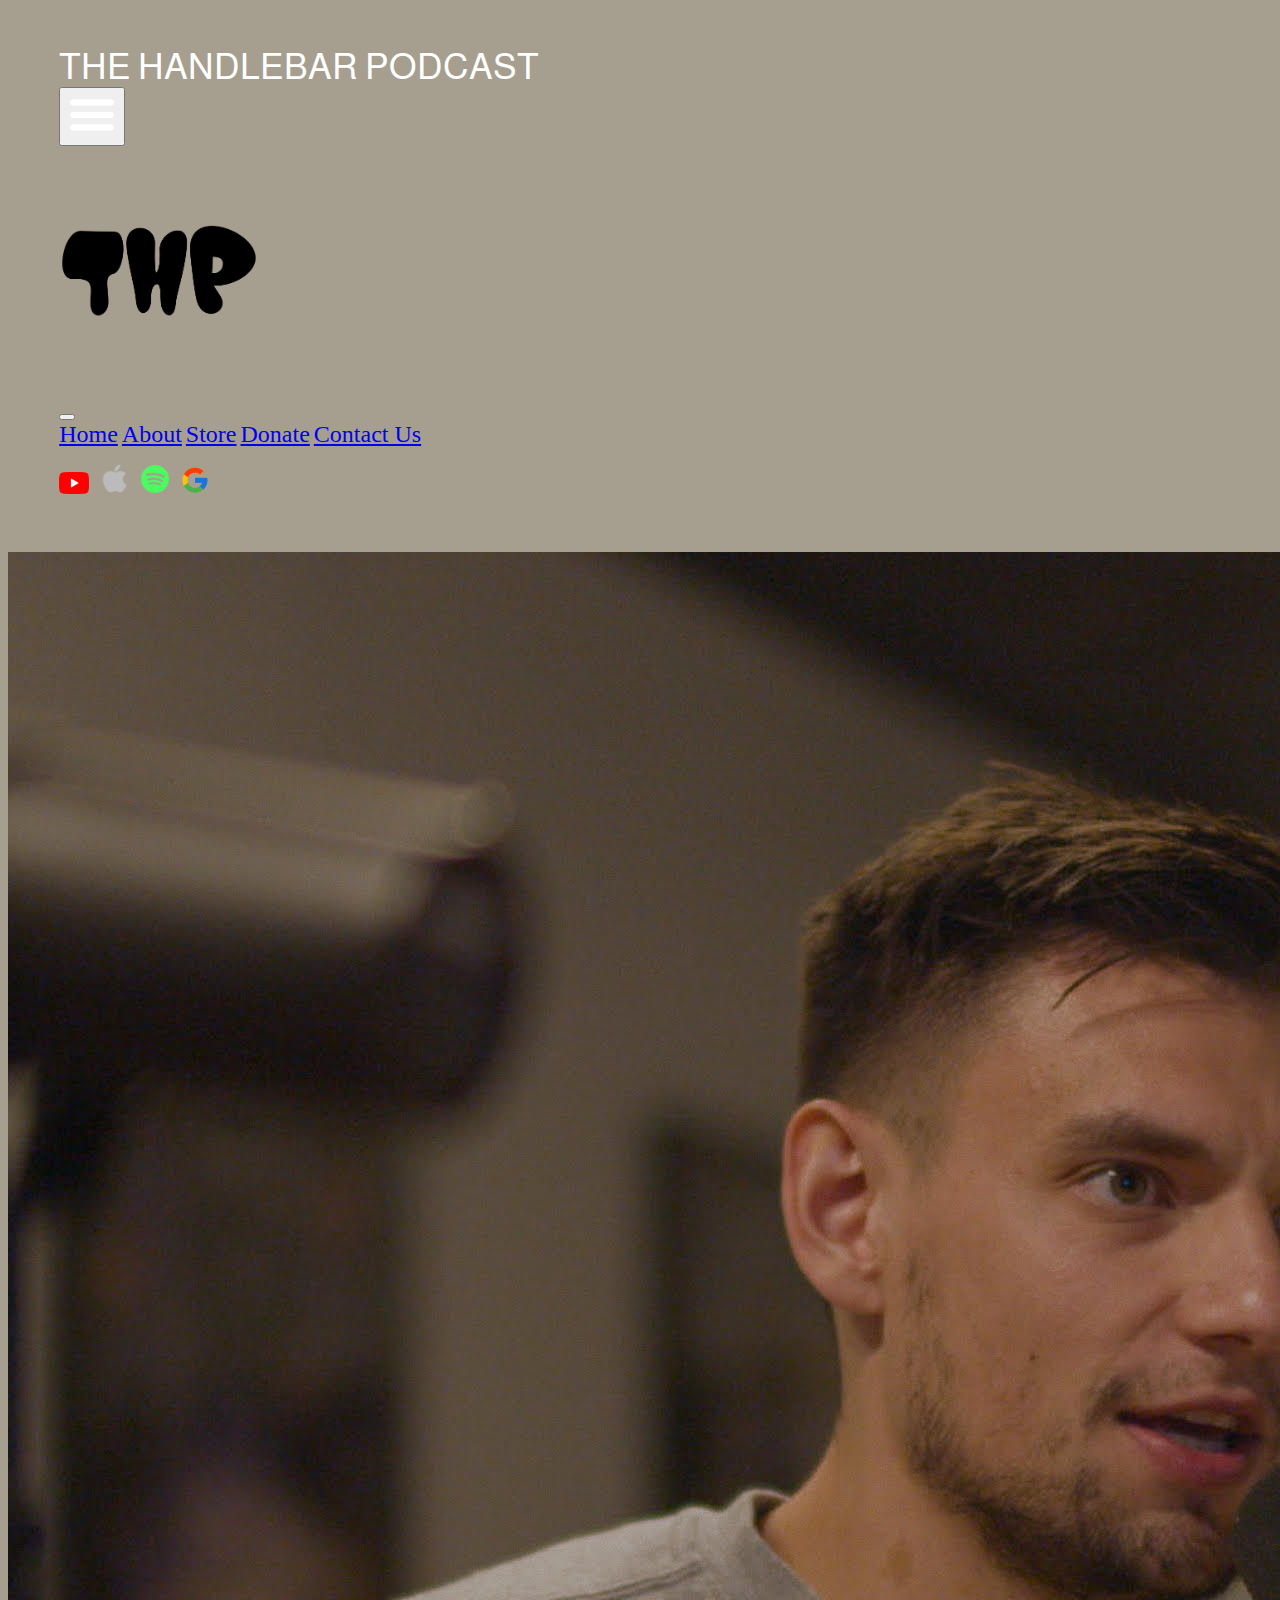
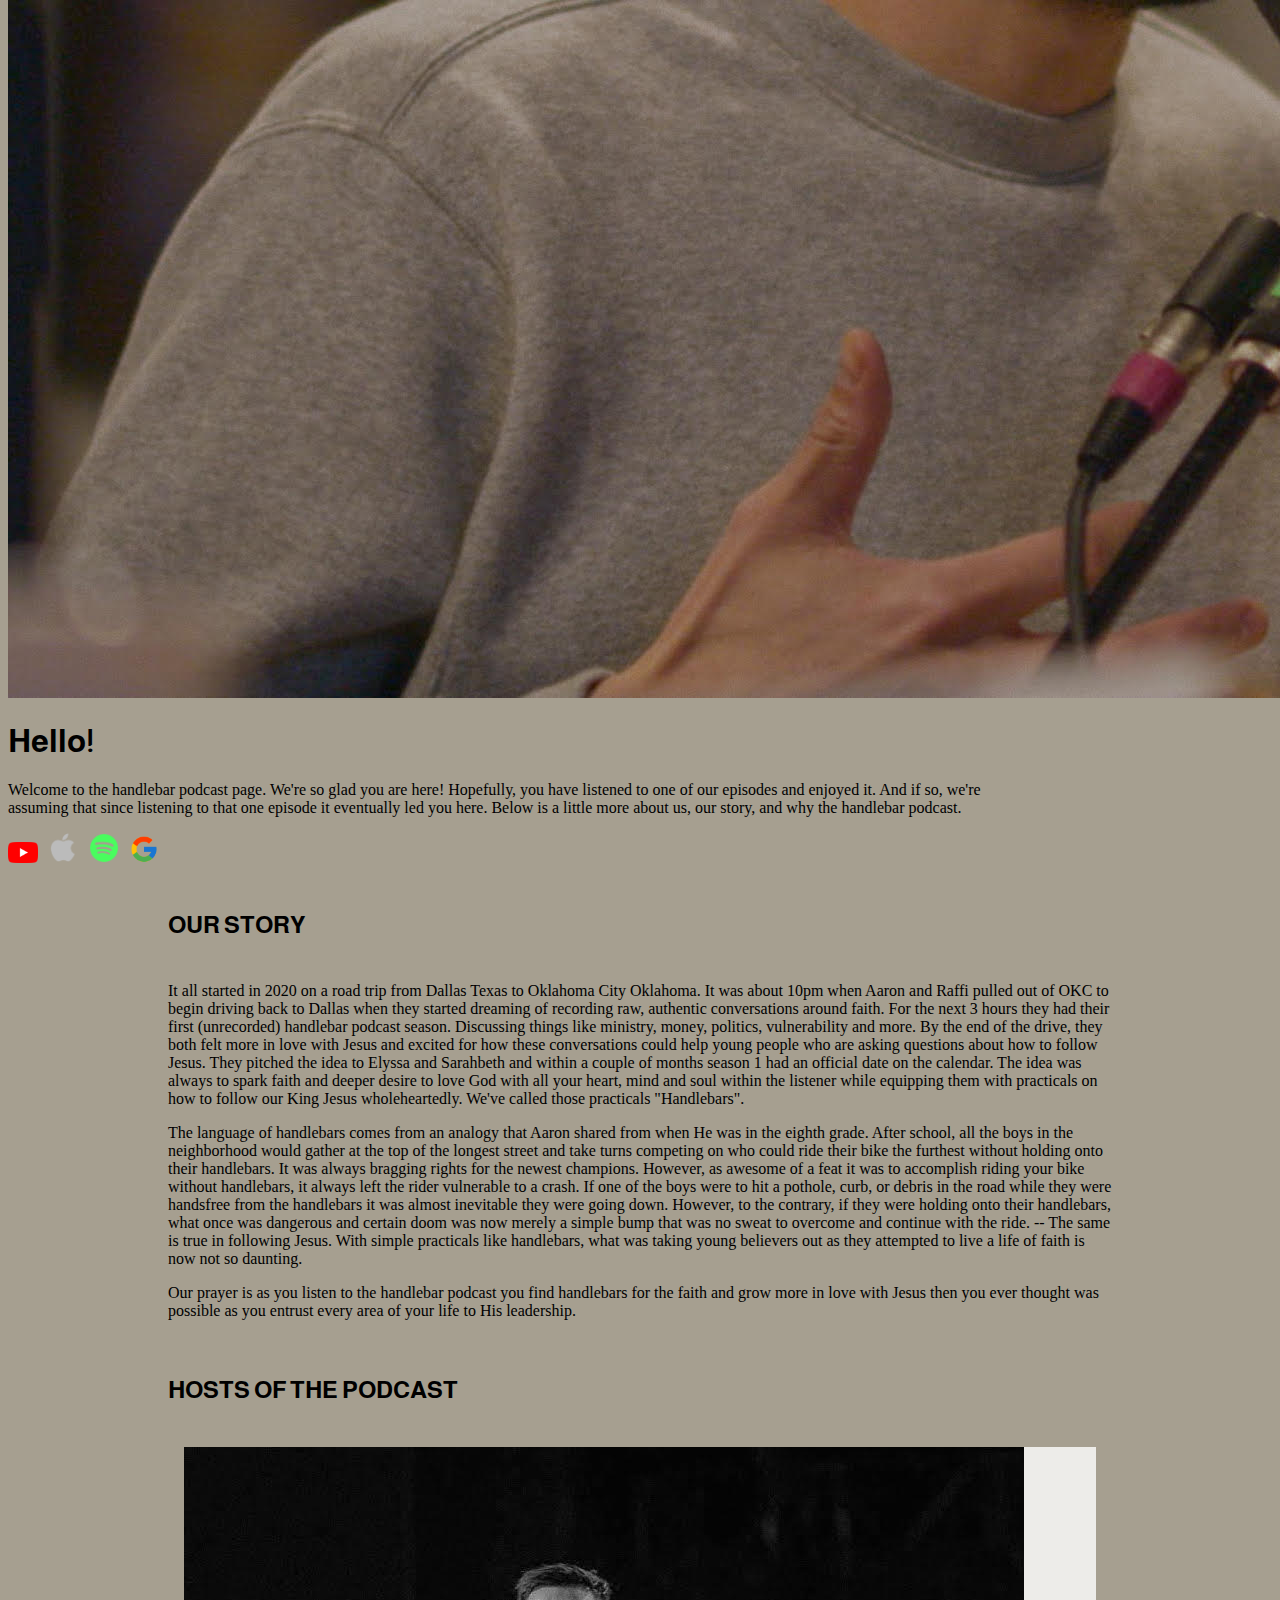
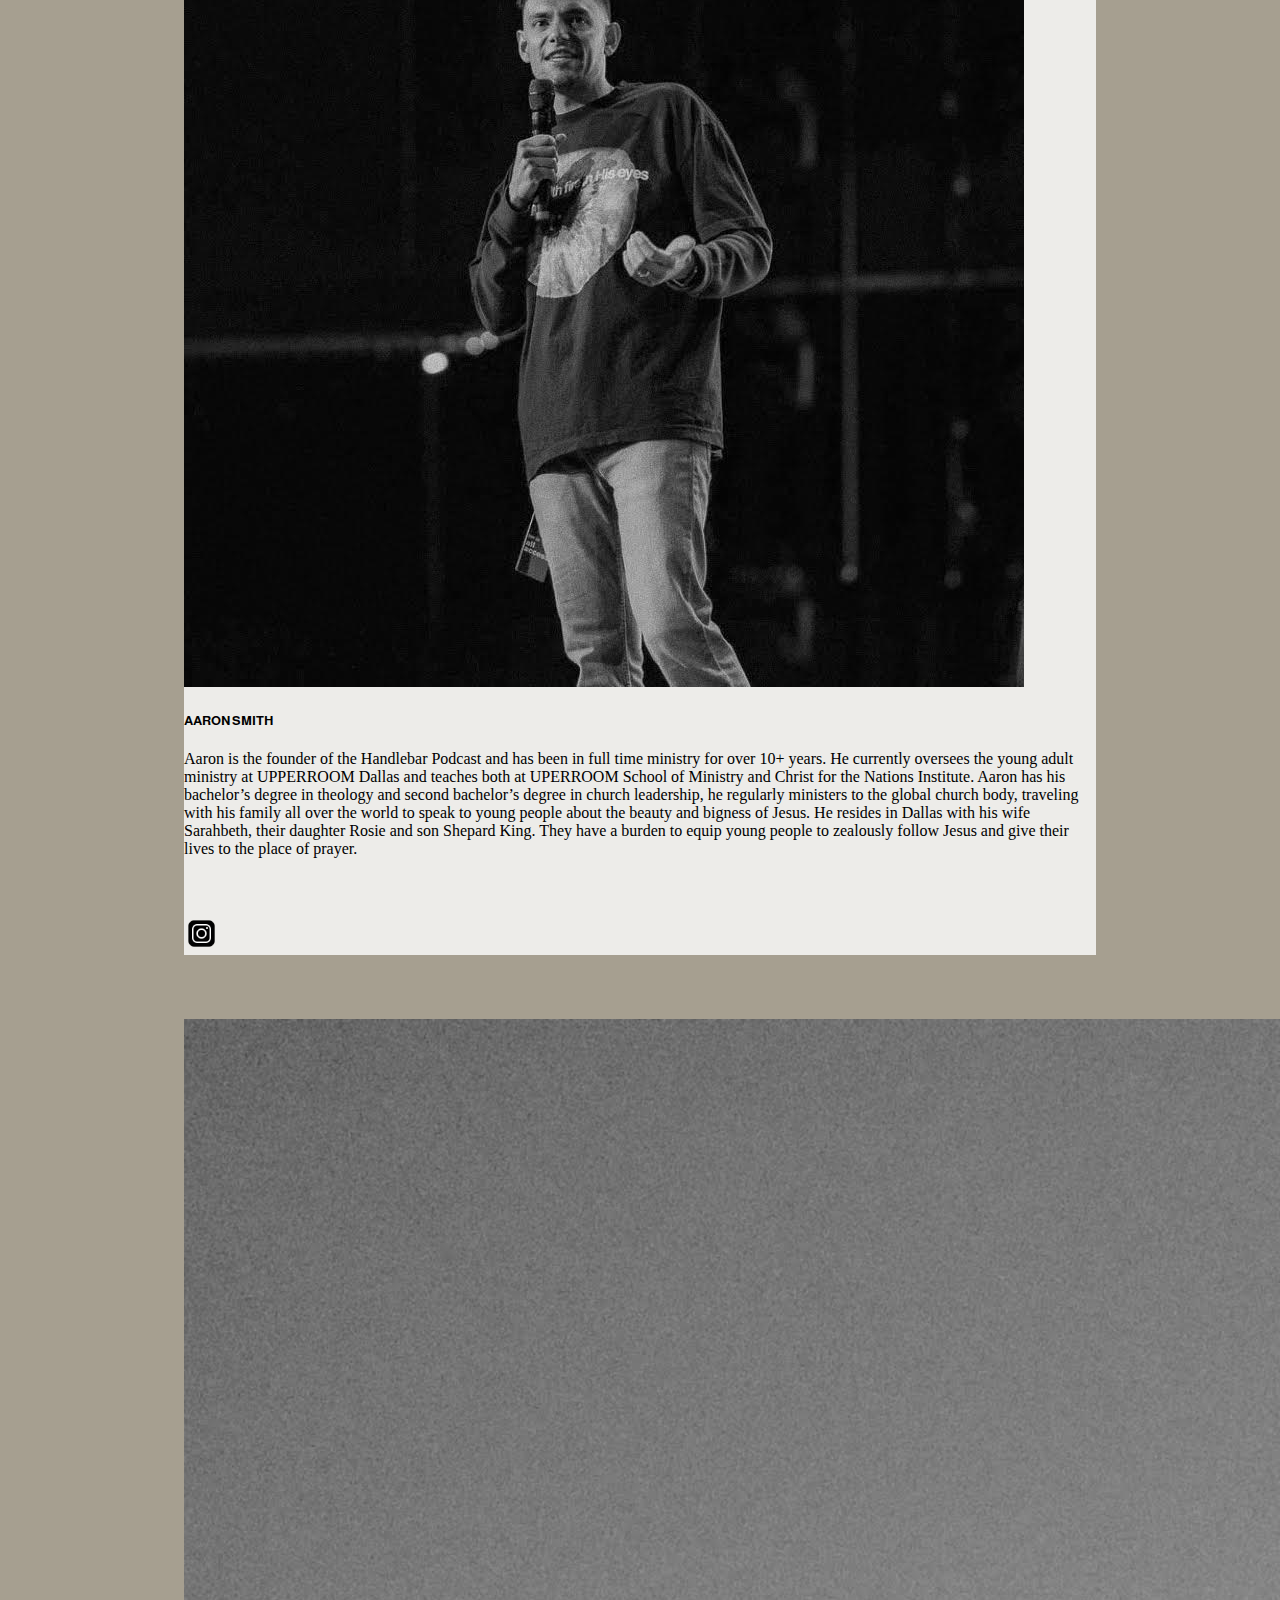
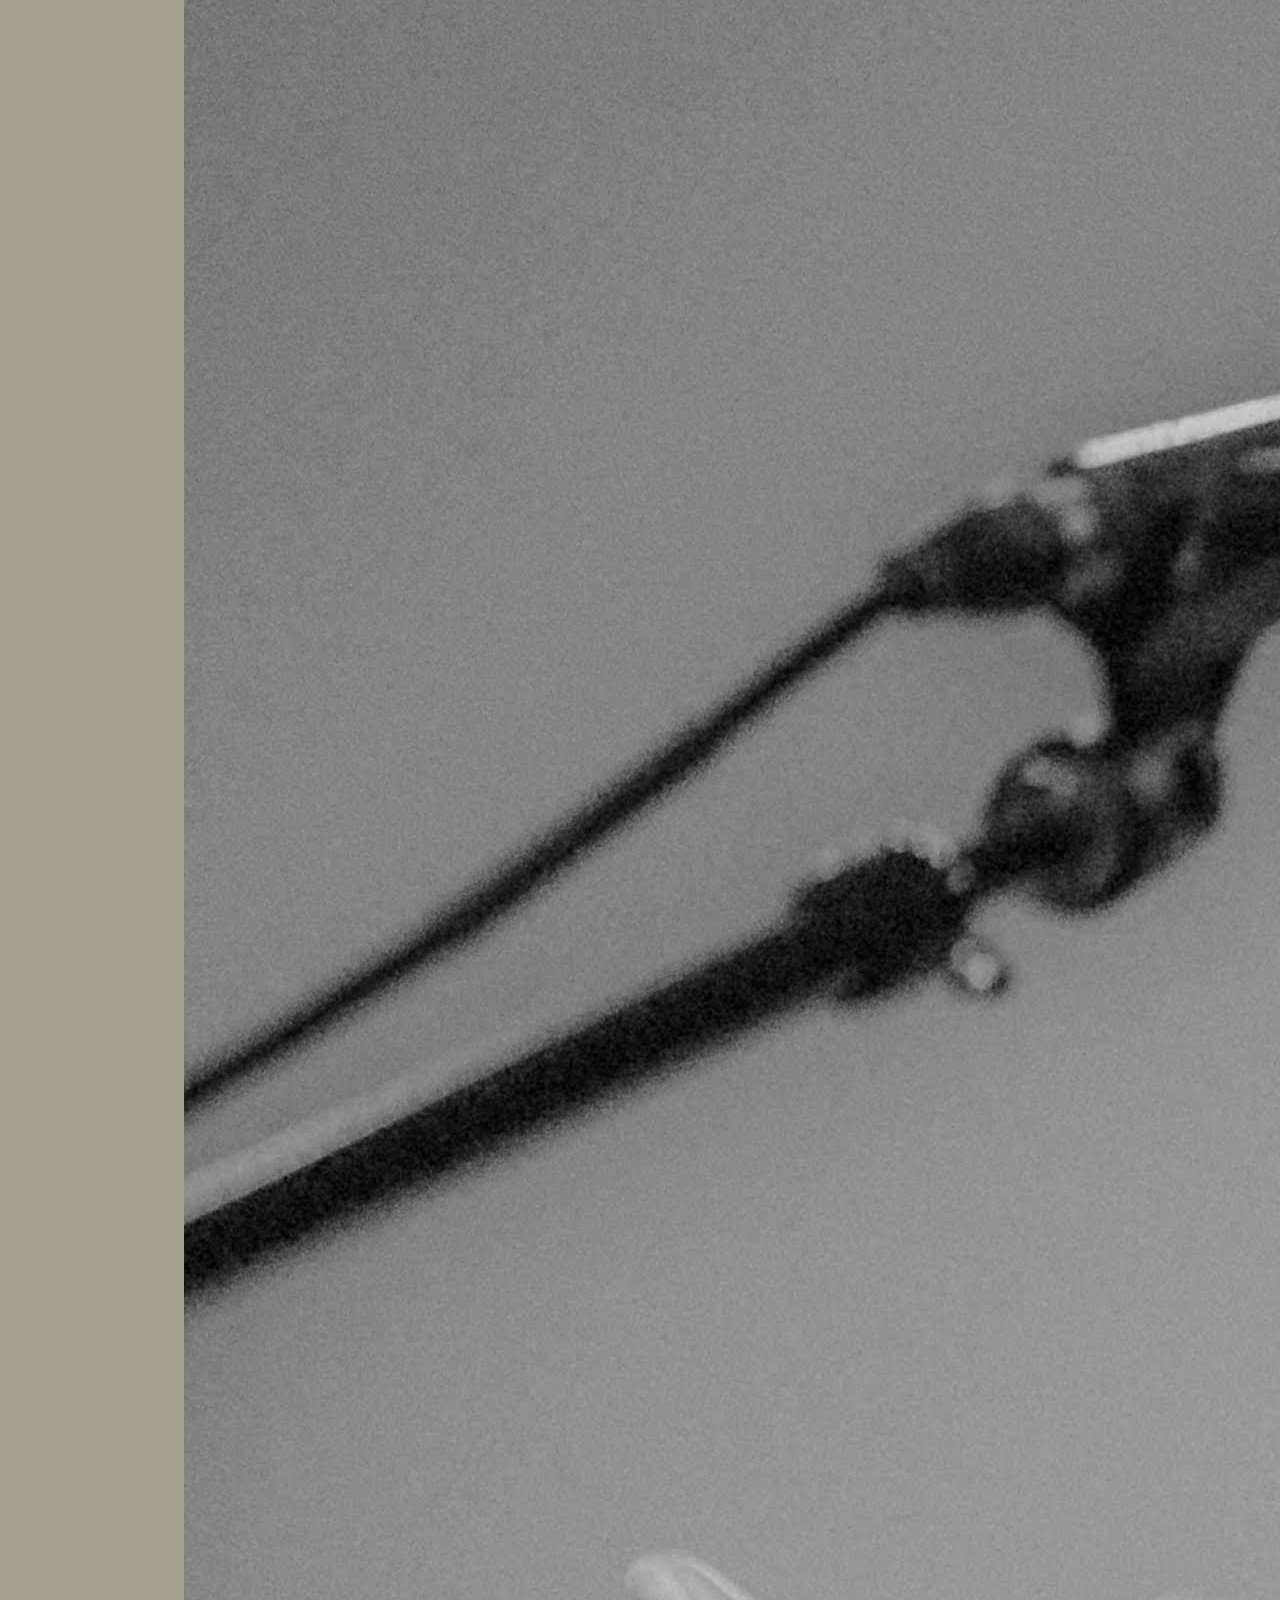
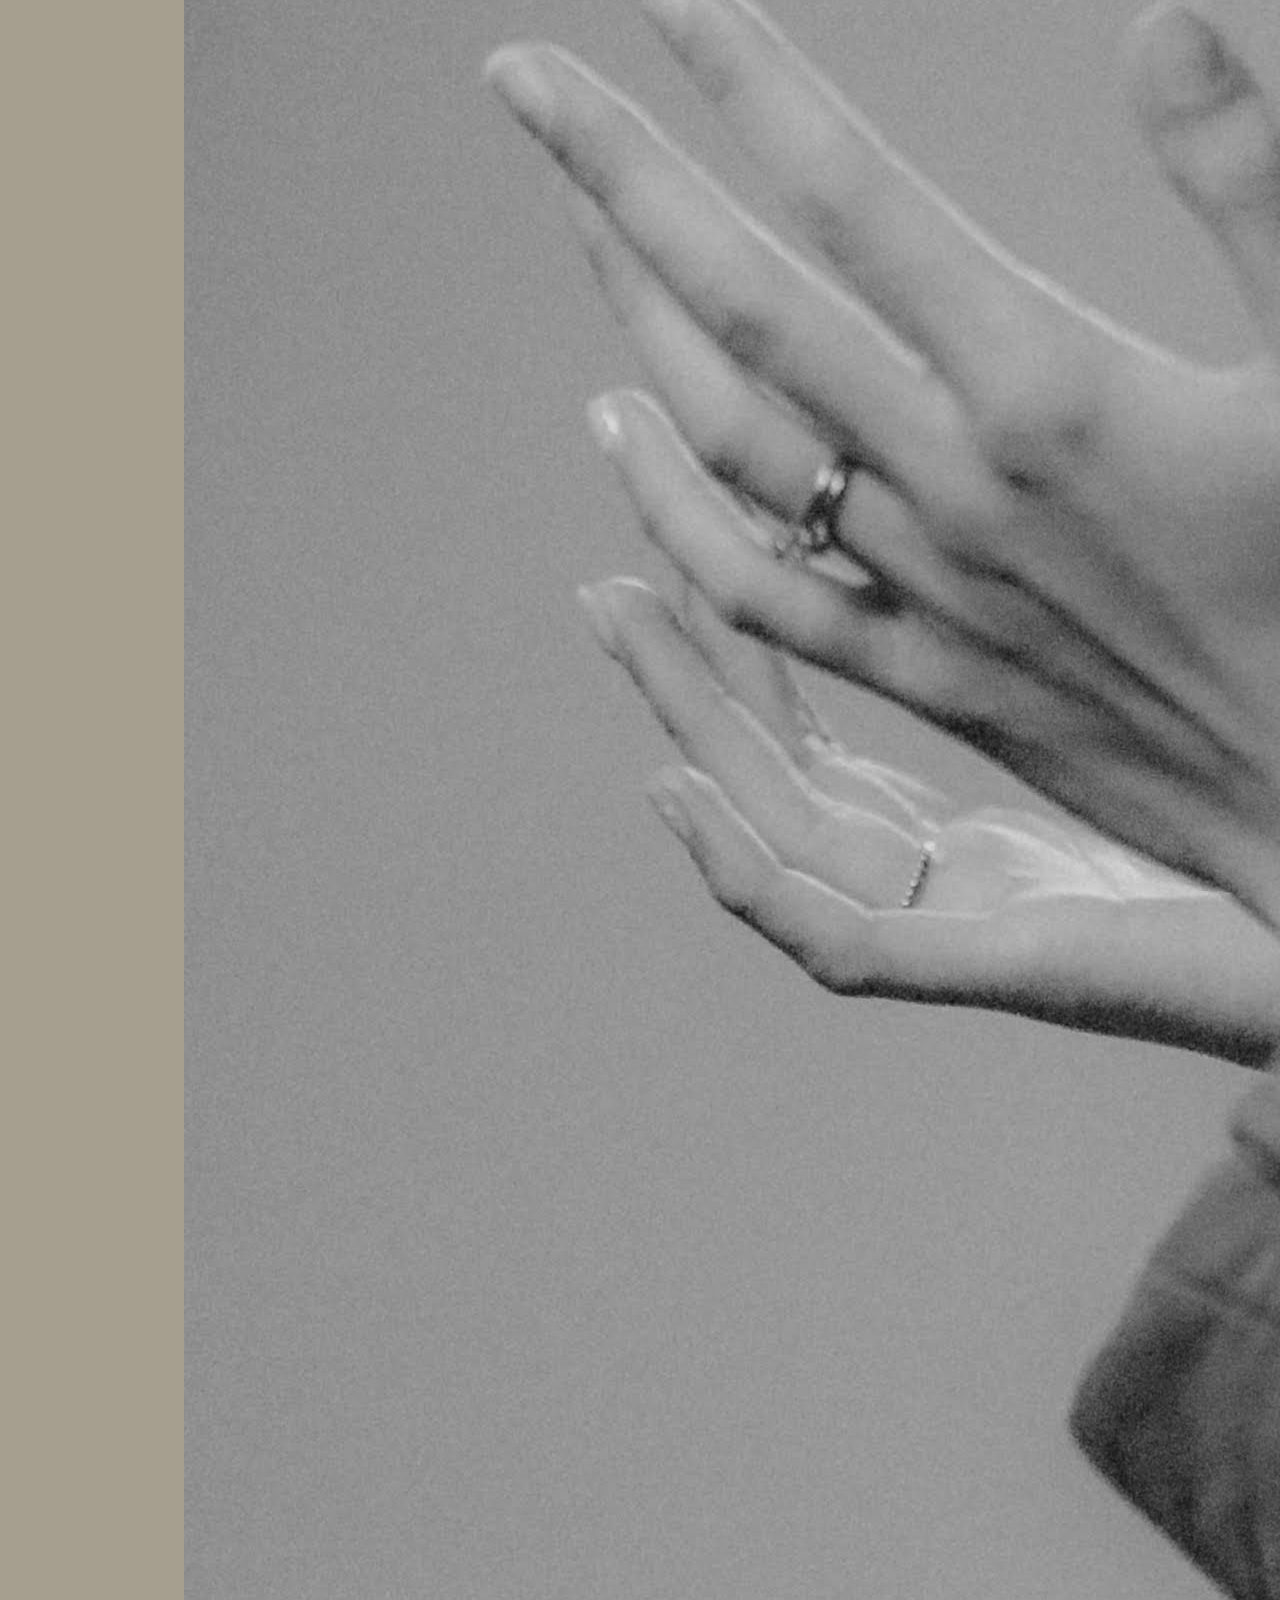
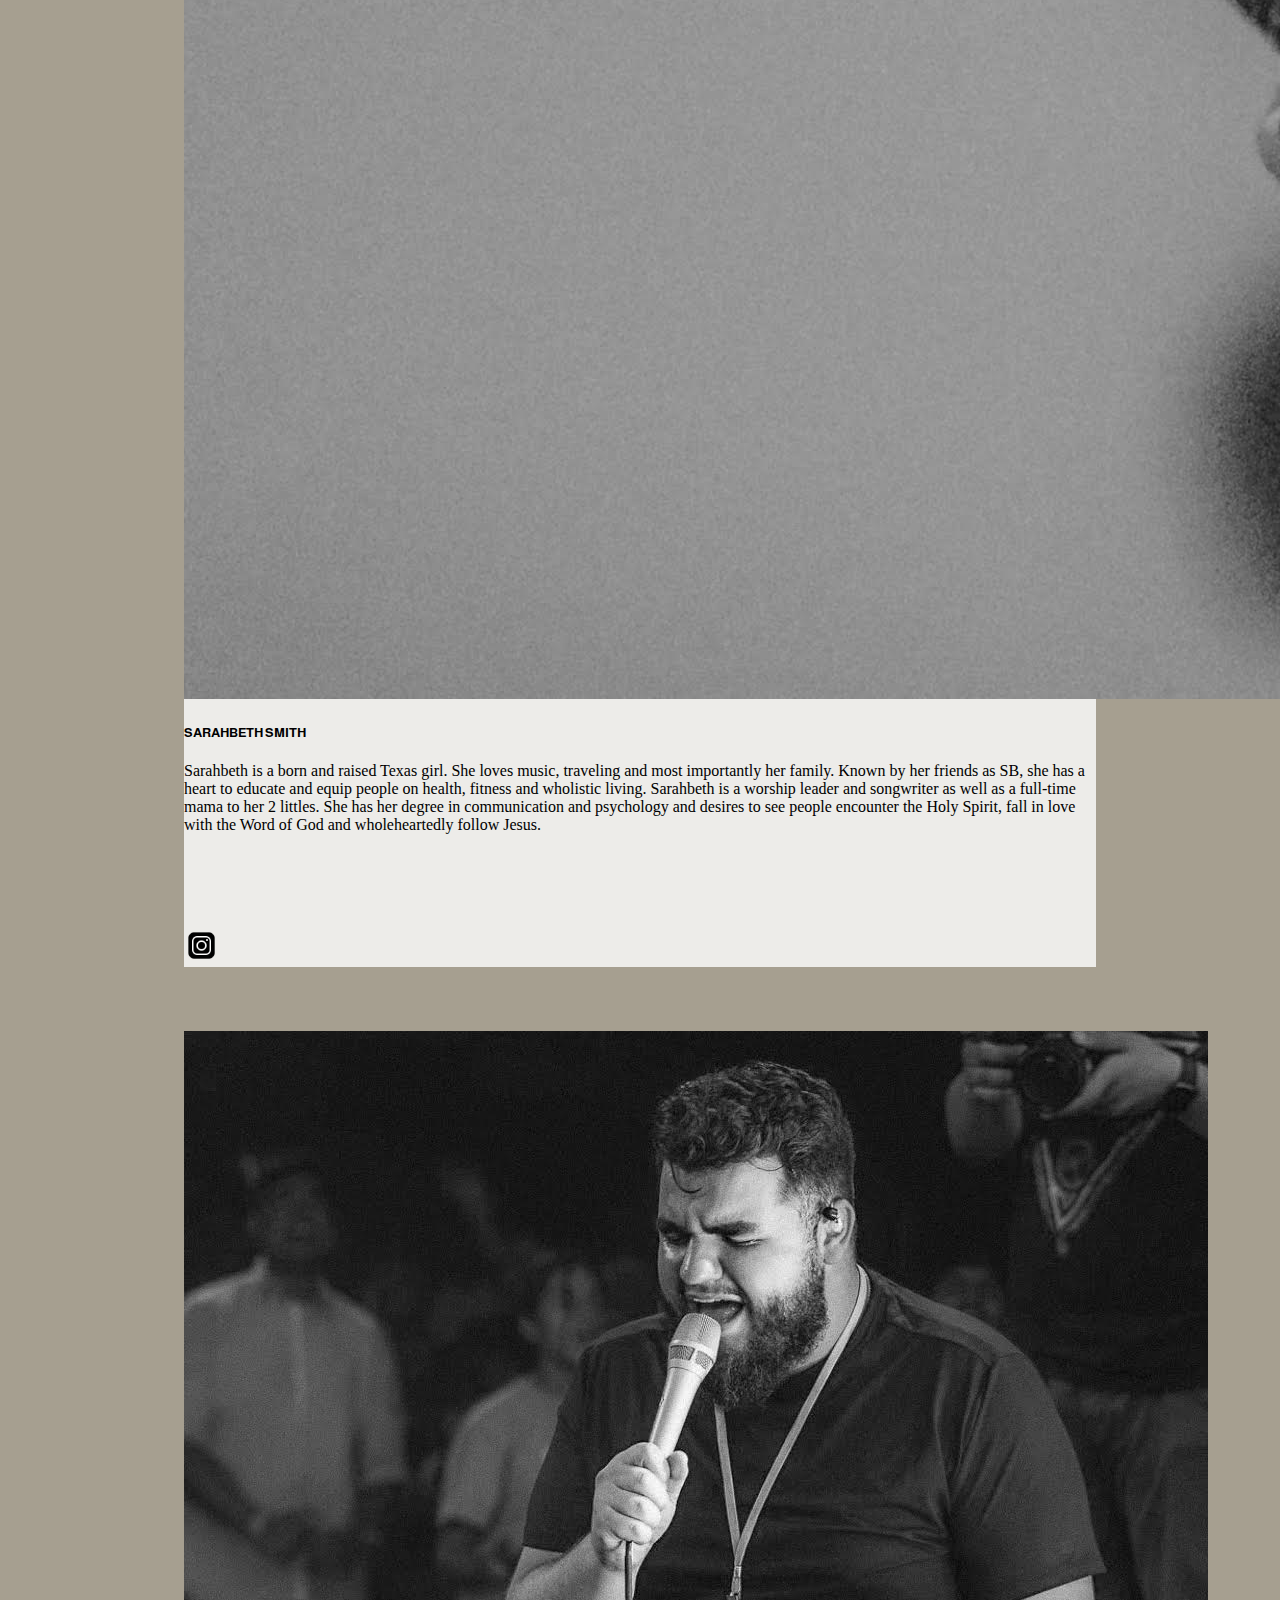
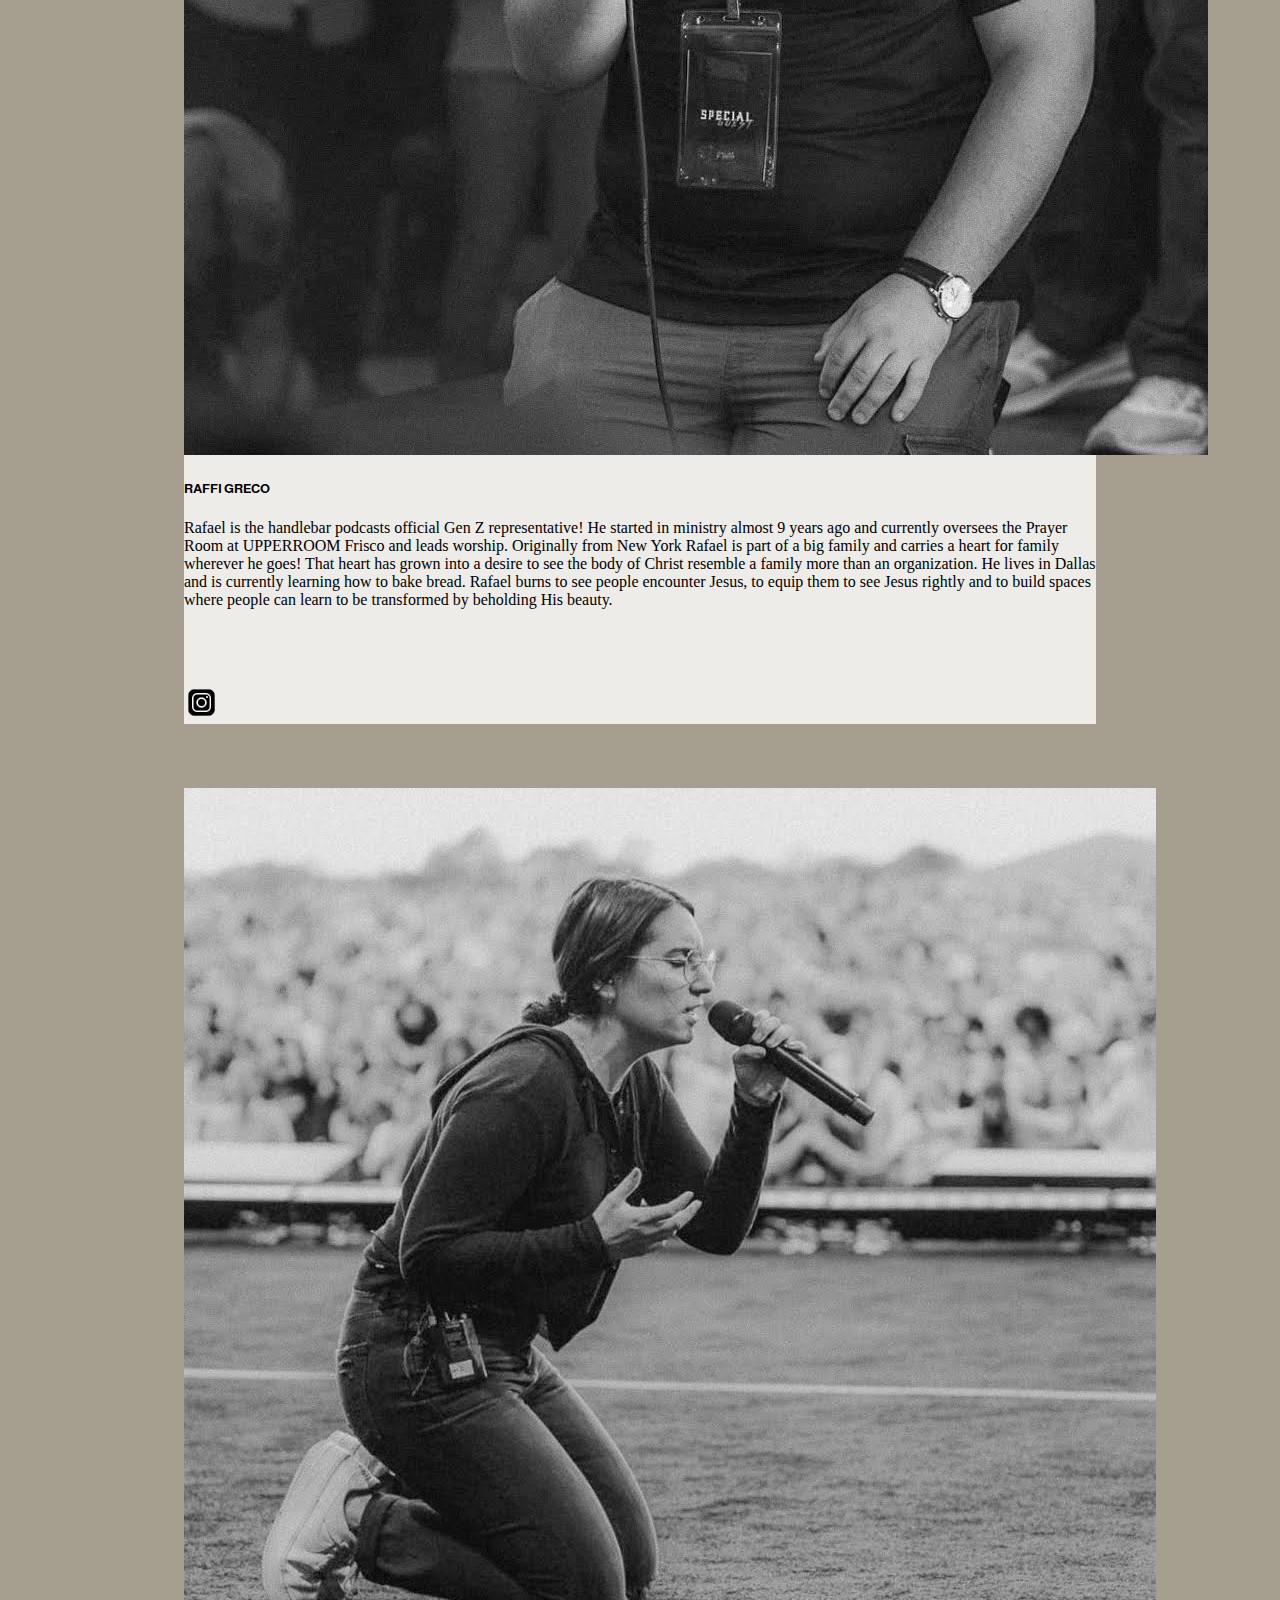
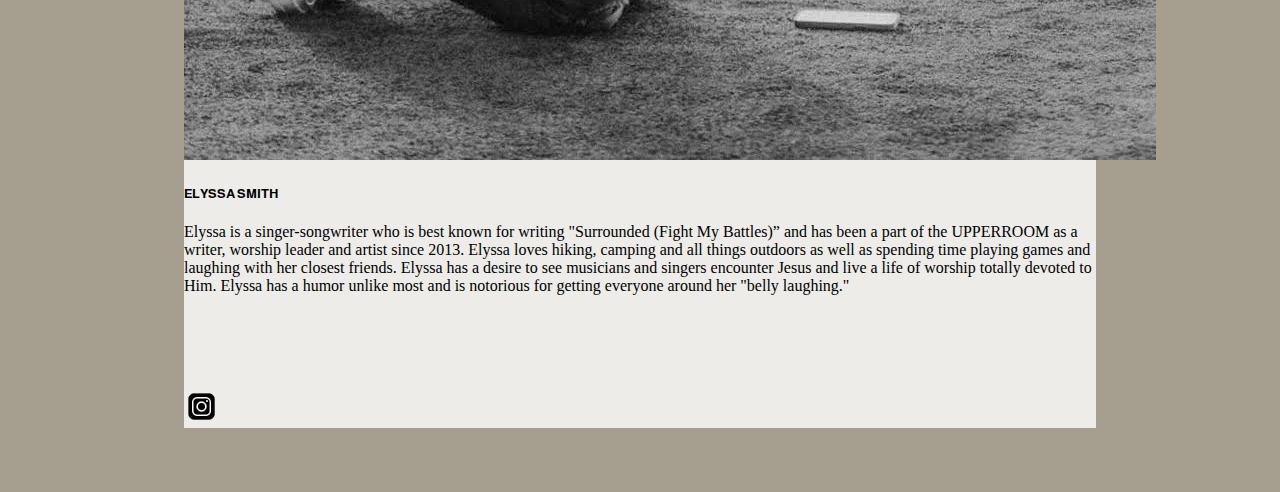
<file: about.html>
<!doctype html>
<html lang="en">
<head>
    <meta charset="UTF-8">
    <meta name="viewport"
          content="width=device-width, user-scalable=no, initial-scale=1.0, maximum-scale=1.0, minimum-scale=1.0">
    <meta http-equiv="X-UA-Compatible" content="ie=edge">
    <title>The Handlebar Podcast | About</title>
    <link rel="shortcut icon" href="img/favicon.png" type="image/x-icon">
    <link rel="preconnect" href="https://fonts.googleapis.com">
    <link rel="preconnect" href="https://fonts.gstatic.com" crossorigin>
    <link href="https://fonts.googleapis.com/css2?family=Almarai:wght@700&display=swap" rel="stylesheet">
    <link href="https://cdn.jsdelivr.net/npm/bootstrap@5.3.0-alpha1/dist/css/bootstrap.min.css" rel="stylesheet" integrity="sha384-GLhlTQ8iRABdZLl6O3oVMWSktQOp6b7In1Zl3/Jr59b6EGGoI1aFkw7cmDA6j6gD" crossorigin="anonymous">
    <link rel="stylesheet" href="css/loader.css" type="text/css">
    <link rel="stylesheet" href="css/style.css" type="text/css">
</head>
<body>
<div id="loader-container">
    <span class="loader"></span>
</div>
<div id="wrapper">
<header>
        <nav class="navbar">
            <div class="row" style="width: 100%">
                <div class="col-10 d-flex align-items-center">
                    <a href="index.html" class="nav-home">The Handlebar Podcast</a>
                </div>
                <div class="col-2 d-flex justify-content-end align-items-start p-0">
                    <button class="btn border-0 btn-light bg-transparent p-0" type="button" data-bs-toggle="offcanvas" data-bs-target="#offcanvasRight" aria-controls="offcanvasRight"><img width="50px" src="img/icon-menu.png" alt="Menu"></button>

                    <div class="offcanvas offcanvas-end" tabindex="-1" id="offcanvasRight" aria-labelledby="offcanvasRightLabel">
                        <div class="offcanvas-header">
                            <h1 class="offcanvas-title nav-home" style="color: black" id="offcanvasRightLabel"><img width="200px" src="img/favicon.png" alt="THP"></h1>
                            <button type="button" class="btn-close" data-bs-dismiss="offcanvas" aria-label="Close"></button>
                        </div>
                        <div class="offcanvas-body">
                            <a class="dropdown-item" href="index.html">Home</a>
                            <a class="dropdown-item" href="about.html">About</a>
                            <a class="dropdown-item" href="https://shop.thehandlebarpodcast.com">Store</a>
                            <a class="dropdown-item" href="donate.html">Donate</a>
                            <a class="dropdown-item" href="contact.html">Contact Us</a>
                            <p class="mt-4">
                                <small class="text-muted">
                                    <a href="https://tools.tastethecode.com/youtube-latest/r/thehandlebarpodcast"><img src="img/icon-youtube.png" alt="Watch on YouTube"></a>
                                    <a href="https://podcasts.apple.com/podcast/id1629208237?app=podcast"><img src="img/icon-apple.png" alt="Listen on Apple"></a>
                                    <a href="https://open.spotify.com/show/7tGgBnNpm9MXQbXWcF2i4J"><img src="img/icon-spotify.png" alt="Listen on Spotify"></a>
                                    <a href="https://podcasts.google.com/feed/aHR0cHM6Ly9hbmNob3IuZm0vcy85NzM1MGJhMC9wb2RjYXN0L3Jzcw"><img src="img/icon-google.png" alt="Listen on Google"></a>
                                </small>
                            </p>
                        </div>
                    </div>
                </div>
            </div>
        </nav>
    </header>
<div class="container">
    <main>
        <section class="greeting d-flex justify-content-center align-items-center mx-auto">
            <div class="card mb-3" style="max-width: 100%;">
                <div class="row g-0">
                    <div class="col-lg-4">
                        <img id="img-intro" src="img/aaron.jpg" class="img-fluid rounded" alt="The Smith's">
                    </div>
                    <div class="col-lg-8">
                        <div class="card-body">
                            <h1 class="card-title mb-4">Hello!</h1>
                            <p class="card-text mb-3">Welcome to the handlebar podcast page. We're so glad you are here! Hopefully, you have listened to one of our episodes and enjoyed it. And if so, we're assuming that since listening to that one episode it eventually led you here. Below is a little more about us, our story, and why the handlebar podcast.</p>
                            <p class="card-text"><small class="text-muted">
                                <a href="https://tools.tastethecode.com/youtube-latest/r/thehandlebarpodcast"><img src="img/icon-youtube.png" alt="Watch on YouTube"></a>
                                <a href="https://podcasts.apple.com/podcast/id1629208237?app=podcast"><img src="img/icon-apple.png" alt="Listen on Apple"></a>
                                <a href="https://open.spotify.com/show/7tGgBnNpm9MXQbXWcF2i4J"><img src="img/icon-spotify.png" alt="Listen on Spotify"></a>
                                <a href="https://podcasts.google.com/feed/aHR0cHM6Ly9hbmNob3IuZm0vcy85NzM1MGJhMC9wb2RjYXN0L3Jzcw"><img src="img/icon-google.png" alt="Listen on Google"></a>
                            </small></p>
                        </div>
                    </div>
                </div>
            </div>
        </section>
        <section>
            <div class="card mb-3">
                <div class="card-body story">
                    <h2 class="card-title text-center">OUR STORY</h2>
                    <p class="card-text">It all started in 2020 on a road trip from Dallas Texas to Oklahoma City Oklahoma. It was about 10pm when Aaron and Raffi pulled out of OKC to begin driving back to Dallas when they started dreaming of recording raw, authentic conversations around faith.  For the next 3 hours they had their first (unrecorded) handlebar podcast season. Discussing things like ministry, money, politics, vulnerability and more. By the end of the drive, they both felt more in love with Jesus and excited for how these conversations could help young people who are asking questions about how to follow Jesus. They pitched the idea to Elyssa and Sarahbeth and within a couple of months season 1 had an official date on the calendar. The idea was always to spark faith and deeper desire to love God with all your heart, mind and soul within the listener while equipping them with practicals on how to follow our King Jesus wholeheartedly. We've called those practicals "Handlebars".
                    </p><p class="card-text">The language of handlebars comes from an analogy that Aaron shared from when He was in the eighth grade. After school, all the boys in the neighborhood would gather at the top of the longest street and take turns competing on who could ride their bike the furthest without holding onto their handlebars. It was always bragging rights for the newest champions. However, as awesome of a feat it was to accomplish riding your bike without handlebars, it always left the rider vulnerable to a crash. If one of the boys were to hit a pothole, curb, or debris in the road while they were handsfree from the handlebars it was almost inevitable they were going down. However, to the contrary, if they were holding onto their handlebars, what once was dangerous and certain doom was now merely a simple bump that was no sweat to overcome and continue with the ride. -- The same is true in following Jesus. With simple practicals like handlebars, what was taking young believers out as they attempted to live a life of faith is now not so daunting.</p>
                    <p class="card-text">Our prayer is as you listen to the handlebar podcast you find handlebars for the faith and grow more in love with Jesus then you ever thought was possible as you entrust every area of your life to His leadership.</p>
                </div>
            </div>
        </section>
        <section>
            <div class="card story">
                <h2 class="text-center">HOSTS OF THE PODCAST</h2>
                <div class="row text-center">
                    <div class="col-md-6">
                        <div class="card hosts">
                            <img src="img/bio-aaron.jpg" class="card-img-top" alt="Aaron Smith Headshot">
                            <div class="card-body">
                                <h5 class="card-title">Aaron Smith</h5>
                                <div class="overflow-auto">
                                    <p class="card-text text-start">Aaron is the founder of the Handlebar Podcast and has been in full time ministry for over 10+ years. He currently oversees the young adult ministry at UPPERROOM Dallas and teaches both at UPERROOM School of Ministry and Christ for the Nations Institute. Aaron has his bachelor’s degree in theology and second bachelor’s degree in church leadership, he regularly ministers to the global church body, traveling with his family all over the world to speak to young people about the beauty and bigness of Jesus. He resides in Dallas with his wife Sarahbeth, their daughter Rosie and son Shepard King. They have a burden to equip young people to zealously follow Jesus and give their lives to the place of prayer.</p>
                                </div>
                                <p class="card-text text-start"><a href="https://www.instagram.com/amannamedaaron/"><img src="img/icon-instagram.png" alt="Aaron on Instagram" width="35px"></a></p>
                            </div>
                        </div>
                    </div>
                    <div class="col-md-6">
                        <div class="card hosts">
                            <img src="img/bio-sarahbeth.jpg" class="card-img-top" alt="Sarahbeth Smith Headshot">
                            <div class="card-body">
                                <h5 class="card-title">Sarahbeth Smith</h5>
                                <div class="overflow-auto">
                                    <p class="card-text text-start">Sarahbeth is a born and raised Texas girl. She loves music, traveling and most importantly her family. Known by her friends as SB, she has a heart to educate and equip people on health, fitness and wholistic living. Sarahbeth is a worship leader and songwriter as well as a full-time mama to her 2 littles. She has her degree in communication and psychology and desires to see people encounter the Holy Spirit, fall in love with the Word of God and wholeheartedly follow Jesus.</p>
                                </div>
                                <p class="card-text text-start"><a href="https://www.instagram.com/sarahbethsmith__/"><img src="img/icon-instagram.png" alt="Sarahbeth on Instagram" width="35px"></a></p>
                            </div>
                        </div>
                    </div>
                </div>
                <div class="row text-center">
                    <div class="col-md-6">
                        <div class="card hosts">
                            <img src="img/bio-raffi.jpg" class="card-img-top" alt="Raffi Greco Headshot">
                            <div class="card-body">
                                <h5 class="card-title">Raffi Greco</h5>
                                <div class="overflow-auto">
                                    <p class="card-text text-start">Rafael is the handlebar podcasts official Gen Z representative! He started in ministry almost 9 years ago and currently oversees the Prayer Room at UPPERROOM Frisco and leads worship. Originally from New York Rafael is part of a big family and carries a heart for family wherever he goes! That heart has grown into a desire to see the body of Christ resemble a family more than an organization. He lives in Dallas and is currently learning how to bake bread. Rafael burns to see people encounter Jesus, to equip them to see Jesus rightly and to build spaces where people can learn to be transformed by beholding His beauty.</p>
                                </div>
                                <p class="card-text text-start"><a href="https://www.instagram.com/raffi.greco/"><img src="img/icon-instagram.png" alt="Raffi on Instagram" width="35px"></a></p>
                            </div>
                        </div>
                    </div>
                    <div class="col-md-6">
                        <div class="card hosts">
                            <img src="img/bio-elyssa.jpg" class="card-img-top" alt="Elyssa Smith Headshot">
                            <div class="card-body">
                                <h5 class="card-title">Elyssa Smith</h5>
                                <div class="overflow-auto">
                                    <p class="card-text text-start">Elyssa is a singer-songwriter who is best known for writing "Surrounded (Fight My Battles)” and has been a part of the UPPERROOM as a writer, worship leader and artist since 2013. Elyssa loves hiking, camping and all things outdoors as well as spending time playing games and laughing with her closest friends. Elyssa has a desire to see musicians and singers encounter Jesus and live a life of worship totally devoted to Him. Elyssa has a humor unlike most and is notorious for getting everyone around her "belly laughing." </p>
                                </div>
                                <p class="card-text text-start"><a href="https://www.instagram.com/elyssasm/"><img src="img/icon-instagram.png" alt="Elyssa on Instagram" width="35px"></a></p>
                            </div>
                        </div>
                    </div>
                </div>
            </div>
        </section>
    </main>
    </div>
</div>
<script src="js/loader.js"></script>
<script src="https://code.jquery.com/jquery-3.5.1.min.js"></script>
<script src="https://cdn.jsdelivr.net/npm/bootstrap@5.3.0-alpha1/dist/js/bootstrap.bundle.min.js" integrity="sha384-w76AqPfDkMBDXo30jS1Sgez6pr3x5MlQ1ZAGC+nuZB+EYdgRZgiwxhTBTkF7CXvN" crossorigin="anonymous"></script>
</body>
</html>
</file>
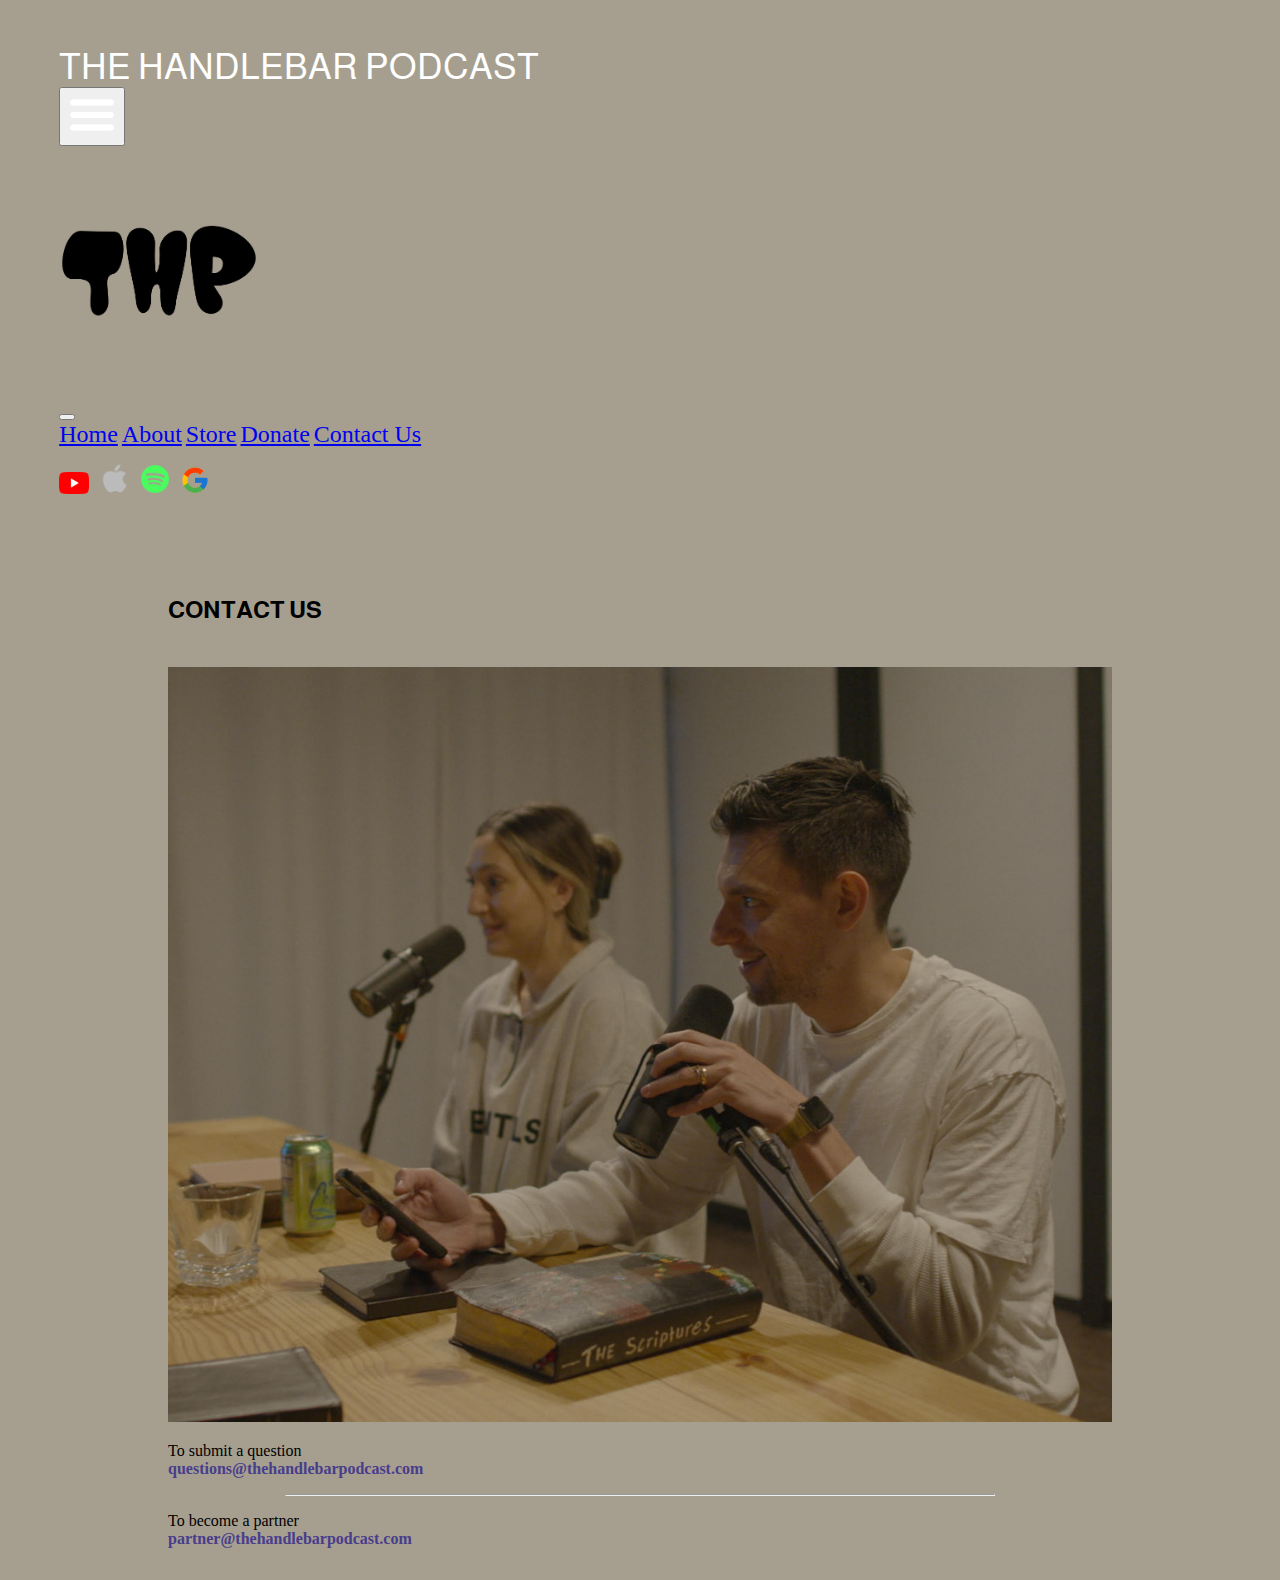
<file: contact.html>
<!doctype html>
<html lang="en">
<head>
    <meta charset="UTF-8">
    <meta name="viewport" content="width=device-width, user-scalable=no, initial-scale=1.0, maximum-scale=1.0, minimum-scale=1.0">
    <meta http-equiv="X-UA-Compatible" content="ie=edge">
    <meta name="description" content="Become a partner with or submit your questions to The Handlebar Podcast.">
    <title>The Handlebar Podcast | Contact Us</title>
    <link rel="shortcut icon" href="img/favicon.png" type="image/x-icon">
    <link rel="preconnect" href="https://fonts.googleapis.com">
    <link rel="preconnect" href="https://fonts.gstatic.com" crossorigin>
    <link href="https://fonts.googleapis.com/css2?family=Almarai:wght@700&display=swap" rel="stylesheet">
    <link href="https://cdn.jsdelivr.net/npm/bootstrap@5.3.0-alpha1/dist/css/bootstrap.min.css" rel="stylesheet" integrity="sha384-GLhlTQ8iRABdZLl6O3oVMWSktQOp6b7In1Zl3/Jr59b6EGGoI1aFkw7cmDA6j6gD" crossorigin="anonymous">
    <link rel="stylesheet" href="css/loader.css" type="text/css">
    <link rel="stylesheet" href="css/style.css" type="text/css">
</head>
<body>
<div id="loader-container">
    <span class="loader"></span>
</div>
<div id="wrapper">
<header>
<nav class="navbar">
    <div class="row" style="width: 100%">
        <div class="col-10 d-flex align-items-center">
            <a href="index.html" class="nav-home">The Handlebar Podcast</a>
        </div>
        <div class="col-2 d-flex justify-content-end align-items-start p-0">
            <button class="btn border-0 btn-light bg-transparent p-0" type="button" data-bs-toggle="offcanvas" data-bs-target="#offcanvasRight" aria-controls="offcanvasRight"><img width="50px" src="img/icon-menu.png" alt="Menu"></button>

            <div class="offcanvas offcanvas-end" tabindex="-1" id="offcanvasRight" aria-labelledby="offcanvasRightLabel">
                <div class="offcanvas-header">
                    <h1 class="offcanvas-title nav-home" style="color: black" id="offcanvasRightLabel"><img width="200px" src="img/favicon.png" alt="THP"></h1>
                    <button type="button" class="btn-close" data-bs-dismiss="offcanvas" aria-label="Close"></button>
                </div>
                <div class="offcanvas-body">
                    <a class="dropdown-item" href="index.html">Home</a>
                    <a class="dropdown-item" href="about.html">About</a>
                    <a class="dropdown-item" href="https://shop.thehandlebarpodcast.com">Store</a>
                    <a class="dropdown-item" href="donate.html">Donate</a>
                    <a class="dropdown-item" href="contact.html">Contact Us</a>
                    <p class="mt-4">
                        <small class="text-muted">
                            <a href="https://tools.tastethecode.com/youtube-latest/r/thehandlebarpodcast"><img src="img/icon-youtube.png" alt="Watch on YouTube"></a>
                            <a href="https://podcasts.apple.com/podcast/id1629208237?app=podcast"><img src="img/icon-apple.png" alt="Listen on Apple"></a>
                            <a href="https://open.spotify.com/show/7tGgBnNpm9MXQbXWcF2i4J"><img src="img/icon-spotify.png" alt="Listen on Spotify"></a>
                            <a href="https://podcasts.google.com/feed/aHR0cHM6Ly9hbmNob3IuZm0vcy85NzM1MGJhMC9wb2RjYXN0L3Jzcw"><img src="img/icon-google.png" alt="Listen on Google"></a>
                        </small>
                    </p>
                </div>
            </div>
        </div>
    </div>
</nav>
</header>
<div class="container">
<main>
    <section>
        <div class="card mb-3 text-center">
            <div class="card-body story">
                <h2 class="card-title">Contact Us</h2>
                <div class="row">
                    <div class="col-xl-6 d-flex align-items-center justify-content-center">
                        <div class="card">
                            <img src="img/smiths.jpg" style="max-width: 100%;" alt="Aaron and Sarahbeth Smith">
                        </div>
                    </div>
                    <div class="col-xl-6 p-0">
                        <p class="my-5">To submit a question<br><span style="color: darkslateblue; font-weight: 800;">questions@thehandlebarpodcast.com</span></p>
                        <hr style="width: 75%; margin: auto;">
                        <p class="my-5">To become a partner<br><span style="color: darkslateblue; font-weight: 800;">partner@thehandlebarpodcast.com</span></p>
                    </div>
                </div>

                <!-- --HIDDEN-- HANDLEBAR SESSION PAGE CODE  
                <h2 class="card-title">Handlebar Sessions</h2>
                <p class="mb-5">“Handlebar sessions” are personalized one on one sessions with Aaron and Sarahbeth Smith where you can take the conversation deeper. In these sessions, we offer coaching, training, equipping or personalized handlebars for whatever you are walking through. Regardless if it’s ministry or your personal walk with Jesus, these sessions are for anyone needing help with handlebars.️</p>
                <div class="row">
                    <div class="col-xl-6 d-flex align-items-center justify-content-center">
                        <div class="card">
                            <img src="img/smiths.jpg" style="max-width: 100%;" alt="Aaron and Sarahbeth Smith">
                        </div>
                    </div>
                    <div class="col-xl-6 p-0">
                        <iframe id="form" src="https://docs.google.com/forms/d/e/1FAIpQLSdjXcdCsTH1pKIKfmAObBXMD6vhvSOtTrG3PhtE2zPR2Vj6yA/viewform?embedded=true" width="100%" height="691" frameborder="0" marginheight="0" marginwidth="0">Loading…</iframe>
                    </div>
                </div> -->
            </div>
        </div>
    </section>
</main>
</div>
</div>
<script src="js/loader.js"></script>
<script src="https://code.jquery.com/jquery-3.5.1.min.js"></script>
<script src="https://cdn.jsdelivr.net/npm/bootstrap@5.3.0-alpha1/dist/js/bootstrap.bundle.min.js" integrity="sha384-w76AqPfDkMBDXo30jS1Sgez6pr3x5MlQ1ZAGC+nuZB+EYdgRZgiwxhTBTkF7CXvN" crossorigin="anonymous"></script>
</body>
</html>
</file>
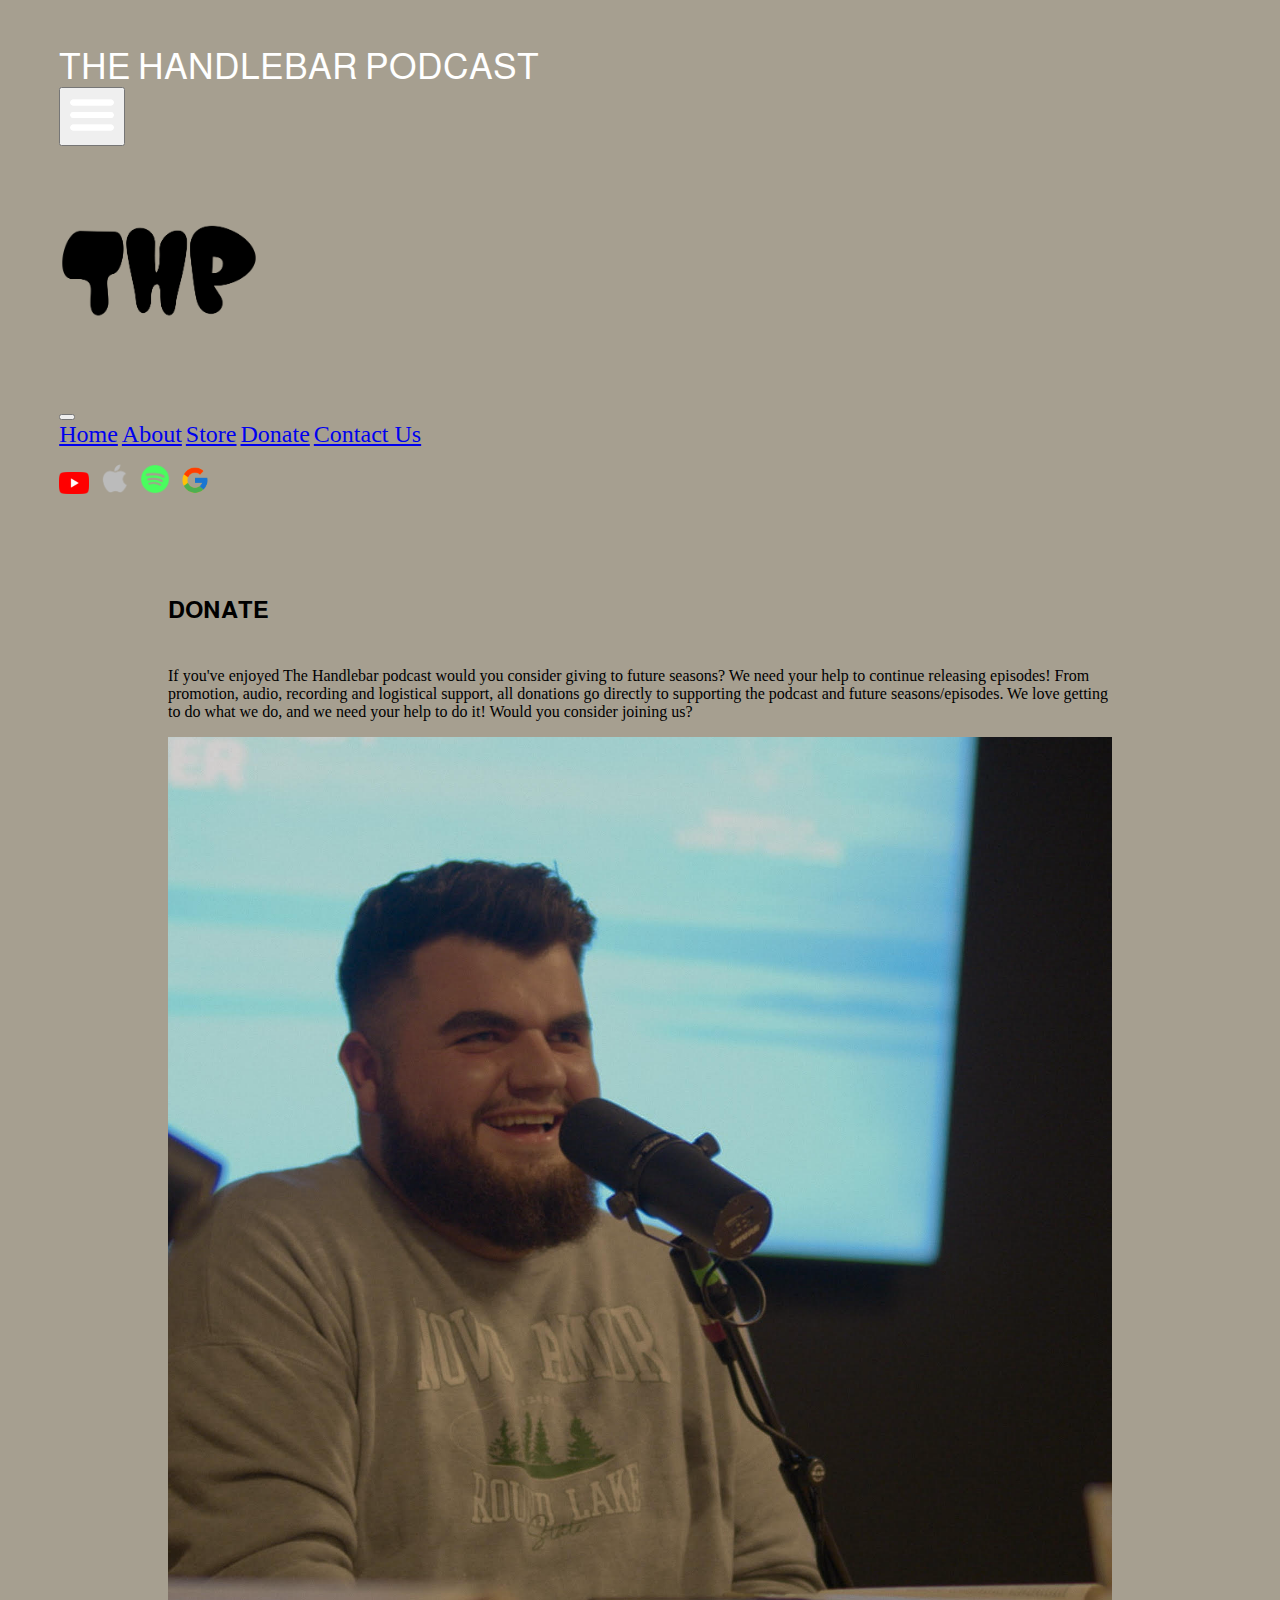
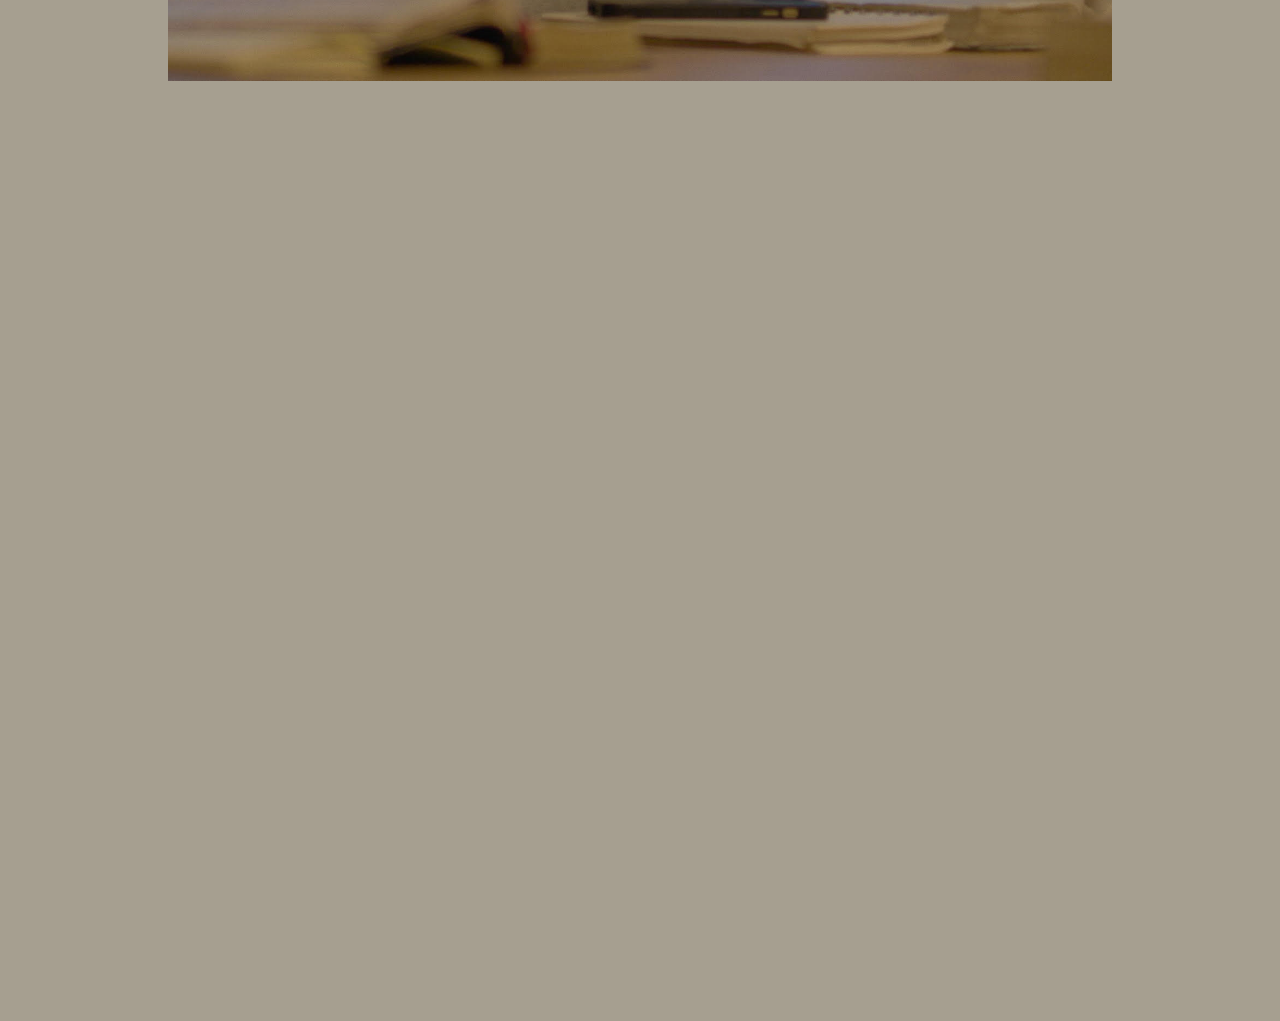
<file: donate.html>
<!doctype html>
<html lang="en">
<head>
    <meta charset="UTF-8">
    <meta name="viewport"
          content="width=device-width, user-scalable=no, initial-scale=1.0, maximum-scale=1.0, minimum-scale=1.0">
    <meta http-equiv="X-UA-Compatible" content="ie=edge">
    <title>The Handlebar Podcast | Donate</title>
    <link rel="shortcut icon" href="img/favicon.png" type="image/x-icon">
    <link rel="preconnect" href="https://fonts.googleapis.com">
    <link rel="preconnect" href="https://fonts.gstatic.com" crossorigin>
    <link href="https://fonts.googleapis.com/css2?family=Almarai:wght@700&display=swap" rel="stylesheet">
    <link href="https://cdn.jsdelivr.net/npm/bootstrap@5.3.0-alpha1/dist/css/bootstrap.min.css" rel="stylesheet" integrity="sha384-GLhlTQ8iRABdZLl6O3oVMWSktQOp6b7In1Zl3/Jr59b6EGGoI1aFkw7cmDA6j6gD" crossorigin="anonymous">
    <link rel="stylesheet" href="css/loader.css" type="text/css">
    <link rel="stylesheet" href="css/style.css" type="text/css">
</head>
<body>
<div id="loader-container">
    <span class="loader"></span>
</div>
<div id="wrapper">
<header>
        <nav class="navbar">
            <div class="row" style="width: 100%">
                <div class="col-10 d-flex align-items-center">
                    <a href="index.html" class="nav-home">The Handlebar Podcast</a>
                </div>
                <div class="col-2 d-flex justify-content-end align-items-start p-0">
                    <button class="btn border-0 btn-light bg-transparent p-0" type="button" data-bs-toggle="offcanvas" data-bs-target="#offcanvasRight" aria-controls="offcanvasRight"><img width="50px" src="img/icon-menu.png" alt="Menu"></button>

                    <div class="offcanvas offcanvas-end" tabindex="-1" id="offcanvasRight" aria-labelledby="offcanvasRightLabel">
                        <div class="offcanvas-header">
                            <h1 class="offcanvas-title nav-home" style="color: black" id="offcanvasRightLabel"><img width="200px" src="img/favicon.png" alt="THP"></h1>
                            <button type="button" class="btn-close" data-bs-dismiss="offcanvas" aria-label="Close"></button>
                        </div>
                        <div class="offcanvas-body">
                            <a class="dropdown-item" href="index.html">Home</a>
                            <a class="dropdown-item" href="about.html">About</a>
                            <a class="dropdown-item" href="https://shop.thehandlebarpodcast.com">Store</a>
                            <a class="dropdown-item" href="donate.html">Donate</a>
                            <a class="dropdown-item" href="contact.html">Contact Us</a>
                            <p class="mt-4">
                                <small class="text-muted">
                                    <a href="https://tools.tastethecode.com/youtube-latest/r/thehandlebarpodcast"><img src="img/icon-youtube.png" alt="Watch on YouTube"></a>
                                    <a href="https://podcasts.apple.com/podcast/id1629208237?app=podcast"><img src="img/icon-apple.png" alt="Listen on Apple"></a>
                                    <a href="https://open.spotify.com/show/7tGgBnNpm9MXQbXWcF2i4J"><img src="img/icon-spotify.png" alt="Listen on Spotify"></a>
                                    <a href="https://podcasts.google.com/feed/aHR0cHM6Ly9hbmNob3IuZm0vcy85NzM1MGJhMC9wb2RjYXN0L3Jzcw"><img src="img/icon-google.png" alt="Listen on Google"></a>
                                </small>
                            </p>
                        </div>
                    </div>
                </div>
            </div>
        </nav>
    </header>
<div class="container">
    <main>
        <section>
            <div class="card mb-3 text-center">
                <div class="card-body story">
                    <h2 class="card-title">DONATE</h2>
                    <p class="mb-5">If you've enjoyed The Handlebar podcast would you consider giving to future seasons? We need your help to continue releasing episodes!  From promotion, audio, recording and logistical support, all donations go directly to supporting the podcast and future seasons/episodes. We love getting to do what we do, and we need your help to do it! Would you consider joining us?</p>
                    <div class="row">
                        <div class="col-xl-6 d-flex align-items-center justify-content-center" >
                            <div class="card mb-4">
                                <img src="img/raffi.png" style="max-width: 100%; height: auto" alt="Donate Today!">
                            </div>
                        </div>
                        <div class="col-xl-6">
                            <script src="https://donorbox.org/widget.js" paypalExpress="false"></script><iframe src="https://donorbox.org/embed/the-handlebar-podcast-2?default_interval=o" name="donorbox" allowpaymentrequest="allowpaymentrequest" seamless="seamless" frameborder="0" scrolling="no" height="900px" width="100%" style="max-width: 500px; min-width: 250px; max-height:none!important"></iframe>
                        </div>
                    </div>
                </div>
            </div>
        </section>
        </main>
    </div>
</div>
<script src="js/loader.js"></script>
<script src="https://code.jquery.com/jquery-3.5.1.min.js"></script>
<script src="https://cdn.jsdelivr.net/npm/bootstrap@5.3.0-alpha1/dist/js/bootstrap.bundle.min.js" integrity="sha384-w76AqPfDkMBDXo30jS1Sgez6pr3x5MlQ1ZAGC+nuZB+EYdgRZgiwxhTBTkF7CXvN" crossorigin="anonymous"></script>
</body>
</html>
</file>
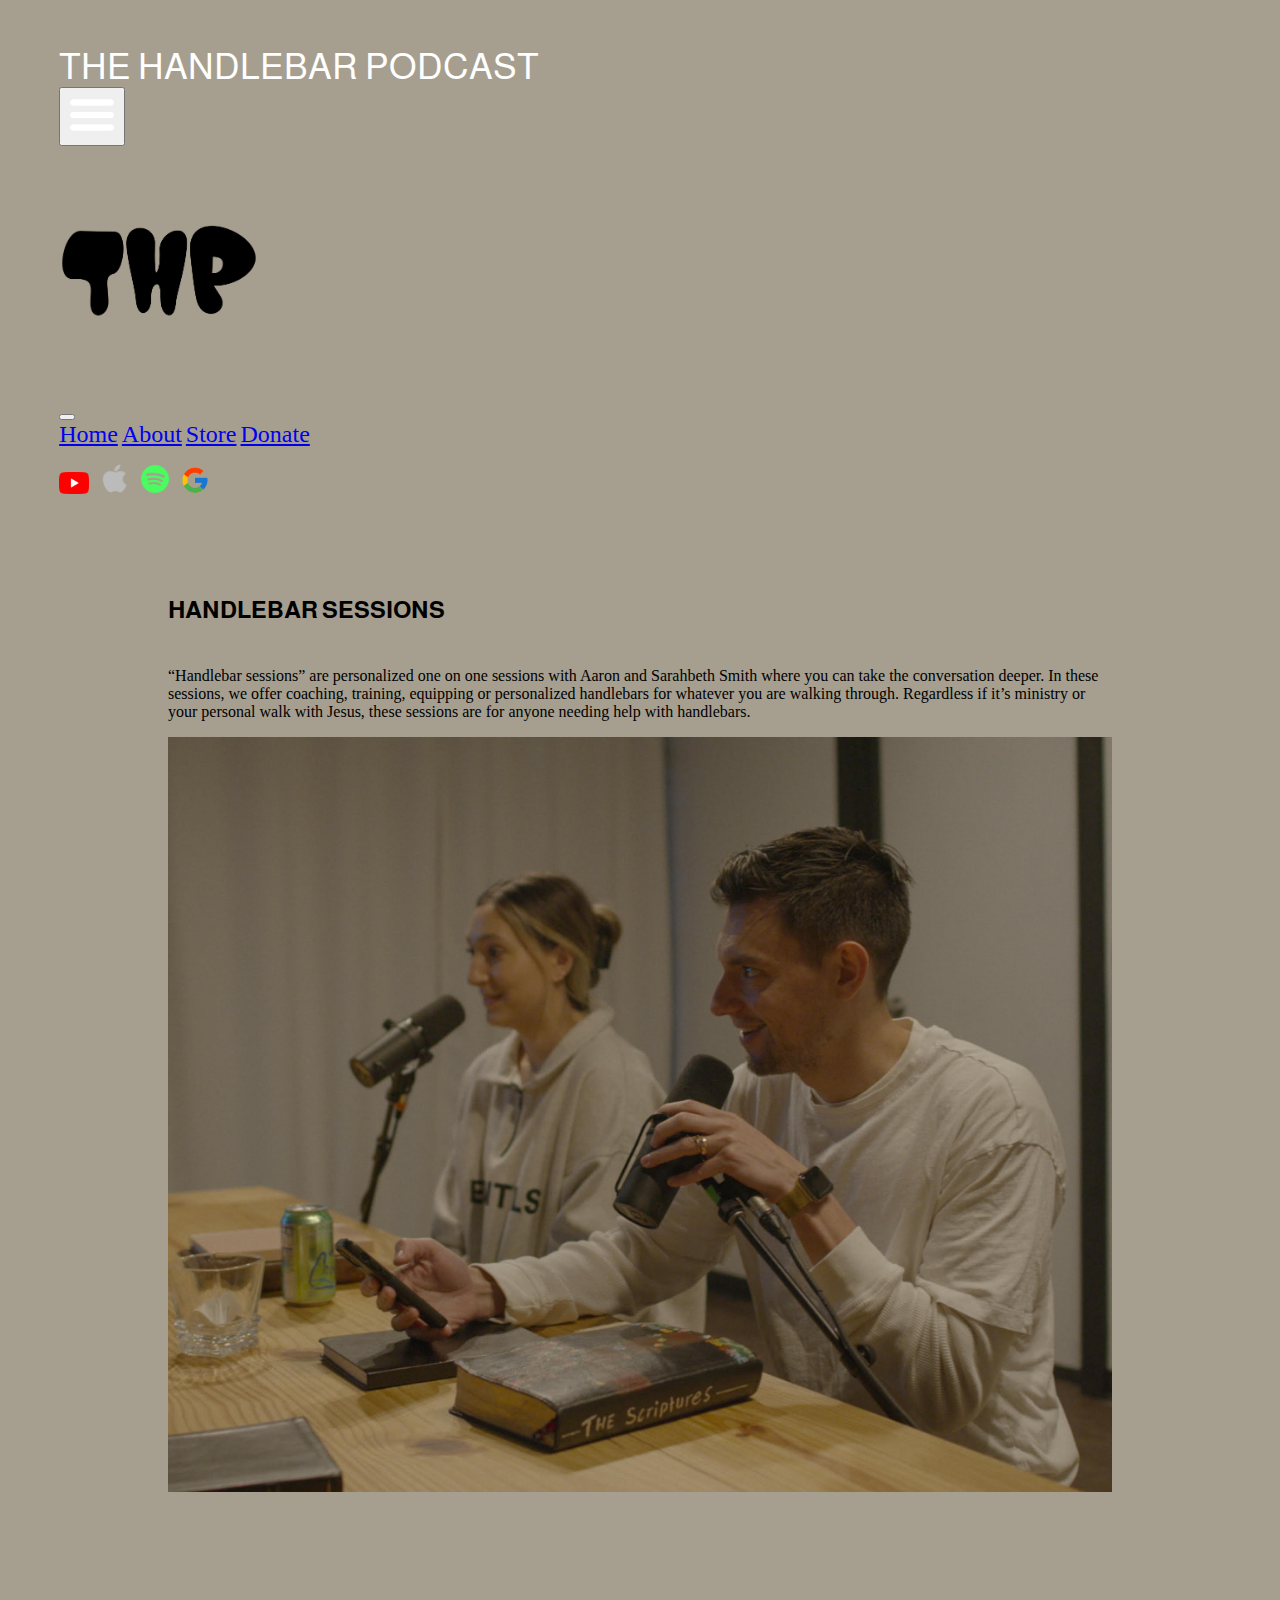
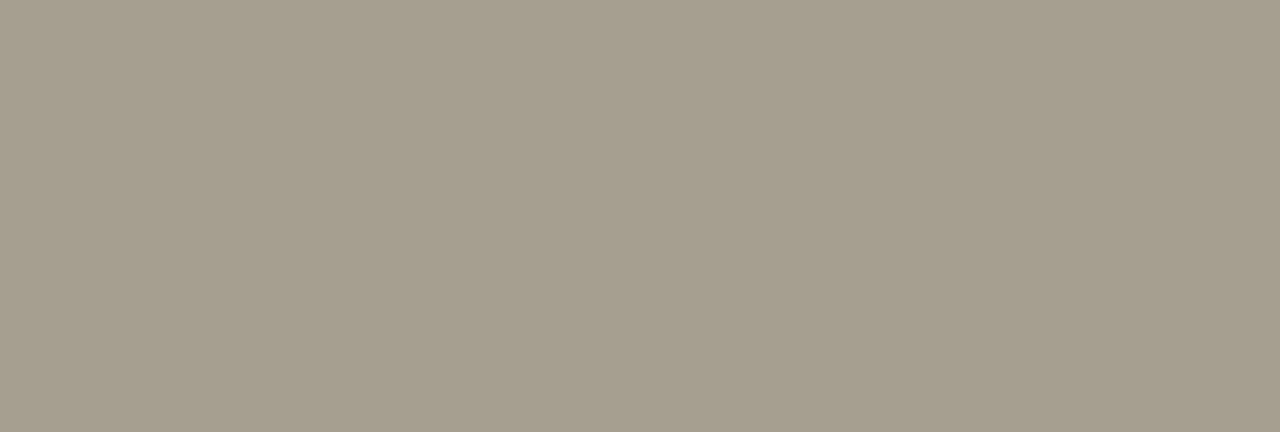
<file: sessions.html>
<!doctype html>
<html lang="en">
<head>
    <meta charset="UTF-8">
    <meta name="viewport" content="width=device-width, user-scalable=no, initial-scale=1.0, maximum-scale=1.0, minimum-scale=1.0">
    <meta http-equiv="X-UA-Compatible" content="ie=edge">
    <meta name="description" content="Sign up for a Handlebar Session with Aaron and Sarahbeth Smith. Have a one-on-one conversation with the hosts of The Handlebar podcast to talk about life, faith, or anything that you might need 'handlebars' on.">
    <title>The Handlebar Podcast | Handlebar Session Sign Up</title>
    <link rel="shortcut icon" href="img/favicon.png" type="image/x-icon">
    <link rel="preconnect" href="https://fonts.googleapis.com">
    <link rel="preconnect" href="https://fonts.gstatic.com" crossorigin>
    <link href="https://fonts.googleapis.com/css2?family=Almarai:wght@700&display=swap" rel="stylesheet">
    <link href="https://cdn.jsdelivr.net/npm/bootstrap@5.3.0-alpha1/dist/css/bootstrap.min.css" rel="stylesheet" integrity="sha384-GLhlTQ8iRABdZLl6O3oVMWSktQOp6b7In1Zl3/Jr59b6EGGoI1aFkw7cmDA6j6gD" crossorigin="anonymous">
    <link rel="stylesheet" href="css/loader.css" type="text/css">
    <link rel="stylesheet" href="css/style.css" type="text/css">
</head>
<body>
<div id="loader-container">
    <span class="loader"></span>
</div>
<div id="wrapper">
<header>
<nav class="navbar">
    <div class="row" style="width: 100%">
        <div class="col-10 d-flex align-items-center">
            <a href="index.html" class="nav-home">The Handlebar Podcast</a>
        </div>
        <div class="col-2 d-flex justify-content-end align-items-start p-0">
            <button class="btn border-0 btn-light bg-transparent p-0" type="button" data-bs-toggle="offcanvas" data-bs-target="#offcanvasRight" aria-controls="offcanvasRight"><img width="50px" src="img/icon-menu.png" alt="Menu"></button>

            <div class="offcanvas offcanvas-end" tabindex="-1" id="offcanvasRight" aria-labelledby="offcanvasRightLabel">
                <div class="offcanvas-header">
                    <h1 class="offcanvas-title nav-home" style="color: black" id="offcanvasRightLabel"><img width="200px" src="img/favicon.png" alt="THP"></h1>
                    <button type="button" class="btn-close" data-bs-dismiss="offcanvas" aria-label="Close"></button>
                </div>
                <div class="offcanvas-body">
                    <a class="dropdown-item" href="index.html">Home</a>
                    <a class="dropdown-item" href="about.html">About</a>
                    <a class="dropdown-item" href="https://shop.thehandlebarpodcast.com">Store</a>
                    <!-- <a class="dropdown-item" href="sessions.html">Sessions</a> -->
                    <a class="dropdown-item" href="donate.html">Donate</a>
                    <p class="mt-4">
                        <small class="text-muted">
                            <a href="https://tools.tastethecode.com/youtube-latest/r/thehandlebarpodcast"><img src="img/icon-youtube.png" alt="Watch on YouTube"></a>
                            <a href="https://podcasts.apple.com/podcast/id1629208237?app=podcast"><img src="img/icon-apple.png" alt="Listen on Apple"></a>
                            <a href="https://open.spotify.com/show/7tGgBnNpm9MXQbXWcF2i4J"><img src="img/icon-spotify.png" alt="Listen on Spotify"></a>
                            <a href="https://podcasts.google.com/feed/aHR0cHM6Ly9hbmNob3IuZm0vcy85NzM1MGJhMC9wb2RjYXN0L3Jzcw"><img src="img/icon-google.png" alt="Listen on Google"></a>
                        </small>
                    </p>
                </div>
            </div>
        </div>
    </div>
</nav>
</header>
<div class="container">
<main>
    <section>
        <div class="card mb-3 text-center">
            <div class="card-body story">
                <h2 class="card-title">Handlebar Sessions</h2>
                <p class="mb-5">“Handlebar sessions” are personalized one on one sessions with Aaron and Sarahbeth Smith where you can take the conversation deeper. In these sessions, we offer coaching, training, equipping or personalized handlebars for whatever you are walking through. Regardless if it’s ministry or your personal walk with Jesus, these sessions are for anyone needing help with handlebars.️</p>
                <div class="row">
                    <div class="col-xl-6 d-flex align-items-center justify-content-center">
                        <div class="card">
                            <img src="img/smiths.jpg" style="max-width: 100%;" alt="Aaron and Sarahbeth Smith">
                        </div>
                    </div>
                    <div class="col-xl-6 p-0">
                        <iframe id="form" src="https://docs.google.com/forms/d/e/1FAIpQLSdjXcdCsTH1pKIKfmAObBXMD6vhvSOtTrG3PhtE2zPR2Vj6yA/viewform?embedded=true" width="100%" height="691" frameborder="0" marginheight="0" marginwidth="0">Loading…</iframe>
                    </div>
                </div>
            </div>
        </div>
    </section>
</main>
</div>
</div>
<script src="js/loader.js"></script>
<script src="https://code.jquery.com/jquery-3.5.1.min.js"></script>
<script src="https://cdn.jsdelivr.net/npm/bootstrap@5.3.0-alpha1/dist/js/bootstrap.bundle.min.js" integrity="sha384-w76AqPfDkMBDXo30jS1Sgez6pr3x5MlQ1ZAGC+nuZB+EYdgRZgiwxhTBTkF7CXvN" crossorigin="anonymous"></script>
</body>
</html>
</file>
<file: css/loader.css>
.loader {
    width: 106px;
    height: 56px;
    display: block;
    margin: 30px auto;
    background-image: linear-gradient(#FFF 50px, transparent 0), linear-gradient(#FFF 50px, transparent 0), linear-gradient(#FFF 50px, transparent 0), linear-gradient(#FFF 50px, transparent 0), radial-gradient(circle 14px, #FFF 100%, transparent 0);
    background-size: 48px 15px , 15px 35px, 15px 35px, 25px 15px, 28px 28px;
    background-position: 25px 5px, 58px 20px, 25px 17px, 2px 37px, 76px 0px;
    background-repeat: no-repeat;
    position: relative;
    transform: rotate(-45deg);
    box-sizing: border-box;
}
.loader::after,
.loader::before {
    content: '';
    position: absolute;
    width: 56px;
    height: 56px;
    border: 6px solid #FFF;
    border-radius: 50%;
    left: -45px;
    top: -10px;
    background-repeat: no-repeat;
    background-image: linear-gradient(#FFF 64px, transparent 0), linear-gradient(#FFF 66px, transparent 0), radial-gradient(circle 4px, #FFF 100%, transparent 0);
    background-size: 40px 1px , 1px 40px, 8px 8px;
    background-position: center center;
    box-sizing: border-box;
    animation: rotation 0.3s linear infinite;
}
.loader::before {
    left: 25px;
    top: 60px;
}

@keyframes rotation {
    0% {
        transform: rotate(0deg);
    }
    100% {
        transform: rotate(360deg);
    }
}

#loader-container {
    width: 100%;
    height: 100vh;
    display: flex;
    justify-content: center;
    align-items: center;
    position: fixed;
    top:0;
    background: #000;
    z-index: 98;
}

/*/////////////////*/

/*.loader {*/
/*    width: 48px;*/
/*    height: 48px;*/
/*    border-radius: 50%;*/
/*    display: inline-block;*/
/*    border-top: 3px solid #FFF;*/
/*    border-right: 3px solid transparent;*/
/*    box-sizing: border-box;*/
/*    animation: rotation 1s linear infinite;*/
/*}*/

/*@keyframes rotation {*/
/*    0% {*/
/*        transform: rotate(0deg);*/
/*    }*/
/*    100% {*/
/*        transform: rotate(360deg);*/
/*    }*/
/*}*/
</file>
<file: css/style.css>
body{
    background-color: #A69F90;
}

.navbar {
    position: relative;
    z-index: 10;
    width: 100%;
    box-sizing: border-box;
    padding: 3vw 4vw;
}
.nav-home {
    text-decoration: none;
    color: white;
    font-size: 2.25em;
    font-family: 'Almarai', sans-serif;
    text-transform: uppercase;
}

.dropdown-item{
    font-size: 1.5em;
}
.dropdown-item:hover{
    opacity: 60%;
}

small > a > img {
    width: 30px;
    margin-right: 7px;
}
h1, h2, h5 {
    font-family: 'Almarai', sans-serif;
}
h2, h5 {
    text-transform: uppercase;
}
h2 {
    padding: 1em 0;
}

.greeting{
    max-width: 1000px;
}

.story {
    padding-right: 10em ;
    padding-left: 10em ;
    margin-bottom: 2em;
}

.hosts {
    background-color: #EDECE9;
    margin: 0 1em 4em 1em ;
}

.overflow-auto{
    height: 150px;
}

#error-box{
   display: none !important;
}

#sign-up {
    width: 80%
}

#form {
    height: 500px;
}

@media screen and (max-width:722px) {
    .nav-home{
        font-size: 1em;
    }

    .story{
        padding-right: 1em;
        padding-left: 1em;
    }
    .hosts{
        margin: 0 1em 2em 1em ;
    }

    #form {
        height: 700px;
        padding-top: 1em;
    }
}
</file>
